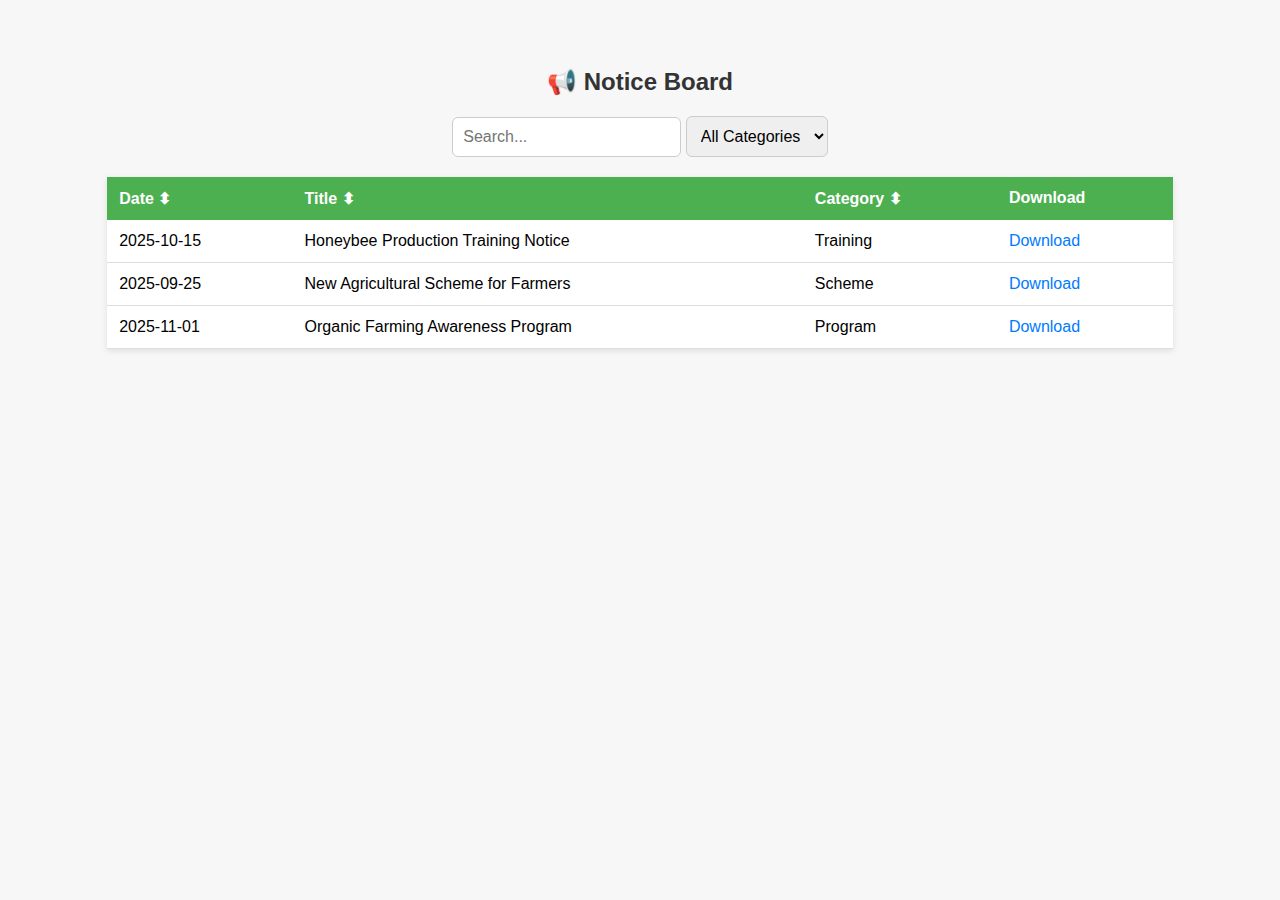
<file: inline_styled_notice_table.html>
<!DOCTYPE html>
<html lang="en">
<head>
  <meta charset="UTF-8">
  <title>Inline Styled Notice Table</title>
</head>
<body style="font-family: Arial, sans-serif; background:#f7f7f7; padding:40px;">

  <h2 style="text-align:center; color:#333;">📢 Notice Board</h2>

  <!-- Search and Filter -->
  <div style="text-align:center; margin-bottom:20px;">
    <input 
      type="text" 
      id="searchInput" 
      placeholder="Search..."
      style="padding:10px; border:1px solid #ccc; border-radius:6px; font-size:16px;"
      oninput="
        var s=this.value.toLowerCase();
        var c=document.getElementById('categoryFilter').value;
        document.querySelectorAll('#noticeTable tbody tr').forEach(r=>{
          var t=r.textContent.toLowerCase();
          var cat=r.getAttribute('data-category');
          var show=(t.includes(s)) && (c==='all'||c===cat);
          r.style.display=show?'':'none';
        });
      "
    >
    <select 
      id="categoryFilter"
      style="padding:10px; border:1px solid #ccc; border-radius:6px; font-size:16px;"
      onchange="
        var s=document.getElementById('searchInput').value.toLowerCase();
        var c=this.value;
        document.querySelectorAll('#noticeTable tbody tr').forEach(r=>{
          var t=r.textContent.toLowerCase();
          var cat=r.getAttribute('data-category');
          var show=(t.includes(s)) && (c==='all'||c===cat);
          r.style.display=show?'':'none';
        });
      "
    >
      <option value='all'>All Categories</option>
      <option value='training'>Training</option>
      <option value='scheme'>Scheme</option>
      <option value='program'>Program</option>
    </select>
  </div>

  <!-- Table -->
  <table id="noticeTable" style="width:90%; margin:auto; border-collapse:collapse; background:white; box-shadow:0 2px 6px rgba(0,0,0,0.1);" data-sortdir="asc">
    <thead>
      <tr style="background:#4CAF50; color:white;">
        <th style="padding:12px; text-align:left; cursor:pointer;"
          onclick="
            var t=this.closest('table');
            var asc=t.dataset.sortdir!=='asc';
            t.dataset.sortdir=asc?'asc':'desc';
            var rows=[...t.tBodies[0].rows];
            rows.sort((a,b)=>{
              var x=a.cells[0].innerText.trim(),y=b.cells[0].innerText.trim();
              return asc?x.localeCompare(y):y.localeCompare(x);
            });
            rows.forEach(r=>t.tBodies[0].appendChild(r));
          ">Date ⬍</th>
        <th style="padding:12px; text-align:left; cursor:pointer;"
          onclick="
            var t=this.closest('table');
            var asc=t.dataset.sortdir!=='asc';
            t.dataset.sortdir=asc?'asc':'desc';
            var rows=[...t.tBodies[0].rows];
            rows.sort((a,b)=>{
              var x=a.cells[1].innerText.trim().toLowerCase(),
                  y=b.cells[1].innerText.trim().toLowerCase();
              return asc?x.localeCompare(y):y.localeCompare(x);
            });
            rows.forEach(r=>t.tBodies[0].appendChild(r));
          ">Title ⬍</th>
        <th style="padding:12px; text-align:left; cursor:pointer;"
          onclick="
            var t=this.closest('table');
            var asc=t.dataset.sortdir!=='asc';
            t.dataset.sortdir=asc?'asc':'desc';
            var rows=[...t.tBodies[0].rows];
            rows.sort((a,b)=>{
              var x=a.cells[2].innerText.trim().toLowerCase(),
                  y=b.cells[2].innerText.trim().toLowerCase();
              return asc?x.localeCompare(y):y.localeCompare(x);
            });
            rows.forEach(r=>t.tBodies[0].appendChild(r));
          ">Category ⬍</th>
        <th style="padding:12px; text-align:left;">Download</th>
      </tr>
    </thead>

    <tbody>
      <tr data-category="training" style="border-bottom:1px solid #ddd;">
        <td style="padding:12px;">2025-10-15</td>
        <td style="padding:12px;">Honeybee Production Training Notice</td>
        <td style="padding:12px;">Training</td>
        <td style="padding:12px;"><a href="#" style="color:#007bff; text-decoration:none;">Download</a></td>
      </tr>
      <tr data-category="scheme" style="border-bottom:1px solid #ddd;">
        <td style="padding:12px;">2025-09-25</td>
        <td style="padding:12px;">New Agricultural Scheme for Farmers</td>
        <td style="padding:12px;">Scheme</td>
        <td style="padding:12px;"><a href="#" style="color:#007bff; text-decoration:none;">Download</a></td>
      </tr>
      <tr data-category="program" style="border-bottom:1px solid #ddd;">
        <td style="padding:12px;">2025-11-01</td>
        <td style="padding:12px;">Organic Farming Awareness Program</td>
        <td style="padding:12px;">Program</td>
        <td style="padding:12px;"><a href="#" style="color:#007bff; text-decoration:none;">Download</a></td>
      </tr>
    </tbody>
  </table>

</body>
</html>
</file>
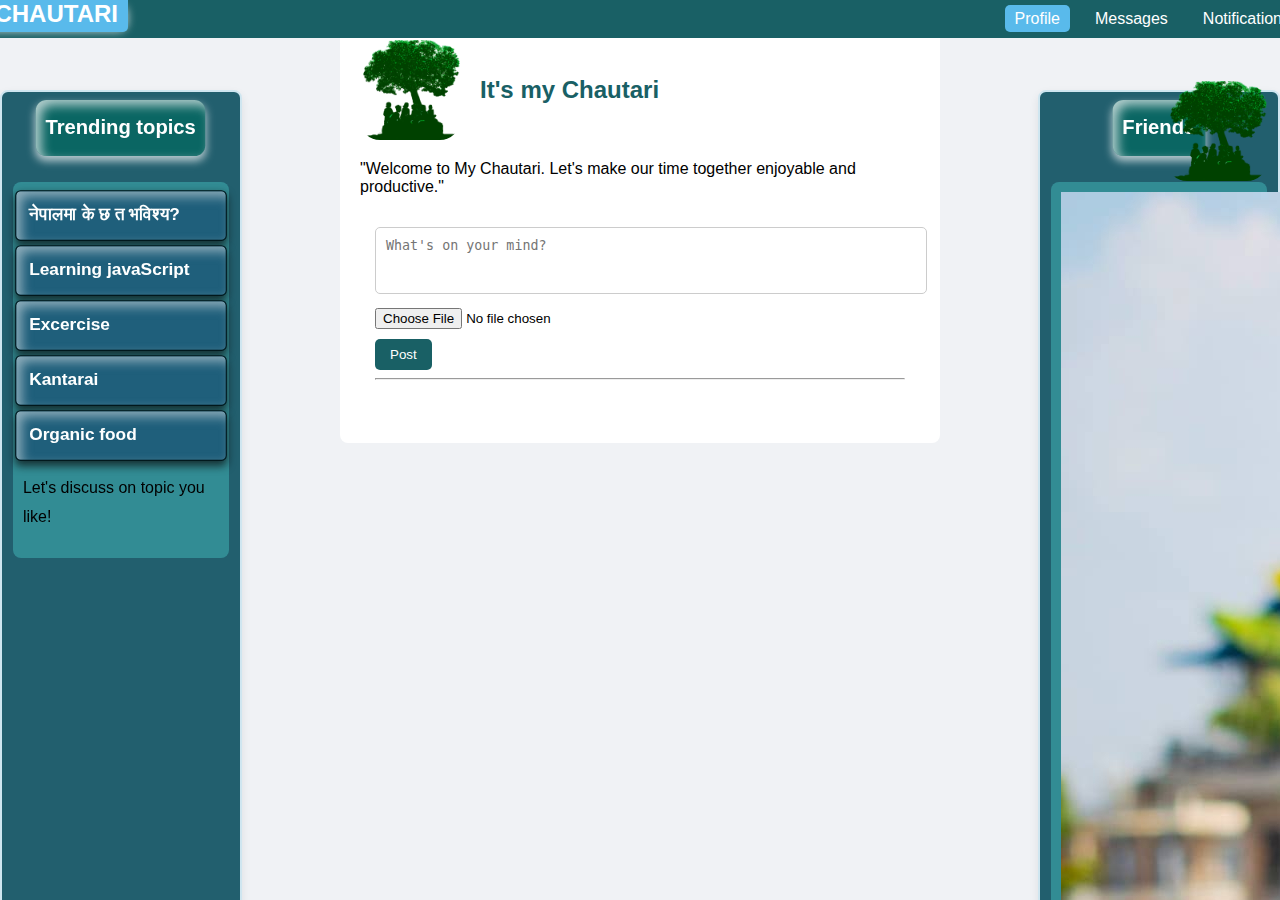
<file: profile.html>
<!DOCTYPE html>
<html lang="en">
<head>
  <!--This is how the css file is listed here-->
    <link rel="stylesheet" href="style.css">

  <meta charset="UTF-8">
  <meta name="viewport" content="width=device-width, initial-scale=1.0">
  <title>Chautari - Interactive Profiles & Chat</title>
</head>
<body>

<header>
  <h1><nav>
    <ul>
    <li><a href="profile.html">CHAUTARI</a></li>
    </ul></nav></h1>
  <div class="chautari">
  <img src="picture/chautari logo.png" alt="Chautari Logo">
  </div>
  <nav>
    <ul>
      <li><a class="active-tab" onclick="showTab('profile')">Profile</a></li>
      <li><a onclick="showTab('messages')">Messages</a></li>
      <li><a onclick="showTab('notifications')">Notifications</a></li>
    </ul>
  </nav>
</header>





  <div class="outer-box">
  <h3>Friends</h3>
  <div class="inner-box">
    <ul id="friends-list">
    <li>
        <img src="picture/ram.jpg" alt="Ram" class="friend-pic">
        <a onclick="showProfile('Ram Krishna Adhikari')">Ram Krishna Adhikari</a>
      </li>
     
     
     
      <!--<li><a href="javascript:void(0)" class="friend-link" data-name="Ram Krishna Adhikari" onclick="showProfile('Ram Krishna Adhikari')">
  <img src="picture/ram.jpg" alt="Ram" class="friend-pic">
  <span>Ram Krishna Adhikari</span>
</a>-->





<!--<ul id="friends-list">
  <li>
    <a href="javascript:void(0)" class="friend-link" data-name="Ram Krishna Adhikari"
       onclick="showProfile('Ram Krishna Adhikari')">
      <img src="picture/ram.jpg" alt="Ram" class="friend-pic">
      <span>Ram Krishna Adhikari</span>
    </a>
  </li>
</ul>-->

        
        
        
        <!--<li></li><a href="javascript:void(0)" class="friend-link" onclick="showProfile('Ram Krishna Adhikari')">
  <img src="picture/ram.jpg" alt="Ram" class="friend-pic">
  <span>Ram Krishna Adhikari</span>
</a>
      </li>-->





      <li>
        <img src="picture/sw.jpg" alt="Swastika" class="friend-pic">
        <a onclick="showProfile('Swastika Chauhan')">Swastika Chauhan</a>
      </li>
      <li>
        <img src="picture/shey.jpg" alt="Shreyas" class="friend-pic">
        <a onclick="showProfile('Shreyas Adhikari')">Shreyas Adhikari</a>
      </li>
      <li>
        <img src="picture/sr.jpeg" alt="Shreyan" class="friend-pic">
        <a onclick="showProfile('Shreyan Adhikari')">Shreyan Adhikari</a>
      </li>
      <li>
        <img src="picture/sag.jpg" alt="Sagar" class="friend-pic">
        <a onclick="showProfile('Sagar Chauhan')">Sagar Chauhan</a>
      </li>
    </ul>
  </div>
</div>




<div class="outer-box1">
     <h3>Trending topics</h3>
     
    <div class="inner-box1">
        <ul id="trending-topics">
      <li><a onclick="showProfile('about politics')">नेपालमा के छ त भविश्य?</a></li>
      <li><a onclick="showProfile('about IT')">Learning javaScript</a></li>
      <li><a onclick="showProfile('about hygene')">Excercise</a></li>
      <li><a onclick="showProfile('about movie')">Kantarai</a></li>
      <li><a onclick="showProfile('about foods')">Organic food</a></li>
    </ul>
    <p>Let's discuss on topic you like!</p>
    </div>
  </div>
<main>
<div class="container">
 
  <!-- Profile Tab -->
  <div class="main-section" id="profile-tab">
    <div class="profile-header">
      <img src="picture/chautari logo.png" alt="Profile Picture" id="profile-img">
      <h2 id="profile-name">It's my Chautari</h2>
    </div>
    <p id="profile-desc">"Welcome to My Chautari. Let's make our time together enjoyable and productive."</p>

    <!-- Post Box -->
    <div class="new-post">
      <textarea id="new-post-text" placeholder="What's on your mind?" rows="3"></textarea><br>
      <input type="file" id="new-post-image" accept="image/*"><br>
      <button onclick="createPost()">Post</button>
      <hr>
    </div>

    <div id="posts-container"></div>
  </div>

  <!-- Messages Tab -->
  <div class="main-section hidden" id="messages-tab">
    <h2>Messages</h2>
    <div id="chat-container"></div>
    <div id="chat-input">
      <input type="text" placeholder="Type a message..." id="message-text">
      <button onclick="sendMessage()">Send</button>
    </div>
  </div>

  <!-- Notifications Tab -->
  <div class="main-section hidden" id="notifications-tab">
    <h2>Notifications</h2>
    <ol>
      <li>Ram Krishna liked your post.</li>
      <li>Swastika commented on your photo.</li>
      <li>Shreyas started following you.</li>
    </ol>
  </div>
</div>
</main>

</body>

<script>



const link = document.querySelector(`#friends-list a[data-name="${name}"]`);


/*const link = document.querySelector(`#friends-list a[data-name="${name}"]`);
if (!link) return; // safety
link.classList.add("active");*/


const profiles = {
  "Ram Krishna Adhikari": 
  { img: "picture/ram.jpg",
  desc: "Hi, I'm Ram Krishna. I love web development and engineering!",
  posts: [
    { text: "Just finished learning JavaScript!", image:"picture/lan.jpg" },
    { text: "Traveling to Pokhara next week!", image: "picture/ska.jpg" },
    { text: "Now I am in Bharatpur Chitwan.", image: "picture/ram.jpg" }
  ] },
  "Swastika Chauhan": { img: "picture/sw.jpg",
  desc: "Hi, I'm Swastika Chauhan from Chitwan. I love dancing and traveling!",
  posts: [
    { text: "Silkworm cocoon and its eggs!!", image: "picture/ins.jpeg"},
    { text: "Hiking at Shivapuri was amazing!", image: "picture/sw.jpg" },
    { text: "Completed a new painting today!", image: "picture/pai.png" }

  ] },
  "Shreyas Adhikari": { img: "picture/shey.jpg", 
  desc: "Hello! I'm Shreyas. I enjoy gaming and creating web apps.", posts:["Developed a new React app!","Playing Valorant with friends tonight."]},
  "Sagar Chauhan": {img: "picture/sag.jpg", 
  desc: "Hi! This is me Sagar from Jhapa. I love coding and travelling", posts:["Hello everyone! How was your day? Have a fun.", "Welcome to Nepal"]},
  "Shreyan Adhikari": {img:"picture/sr.jpeg", 
  desc: "Hello everyone! I am small baby with name Shreyan.", posts: [
    {text: "This is me. How do I look?", image: "picture/baby.jpeg"}
  ]},
};

function showProfile(name) {
  document.querySelectorAll('#friends-list a').forEach(a => a.classList.remove('active'));
  const link = Array.from(document.querySelectorAll('#friends-list a')).find(l=>l.textContent===name);
  link.classList.add('active');

  showTab('profile');

  const profile = profiles[name];
  document.getElementById("profile-img").src = profile.img;
  document.getElementById("profile-name").textContent = name;
  document.getElementById("profile-desc").textContent = profile.desc;

  const postsContainer = document.getElementById("posts-container");
  postsContainer.innerHTML='';
 profile.posts.forEach(post=>{
  const div = document.createElement('div');
  div.className = 'post';
  
  let content = `<div class="post-header">${name}</div>`;
  if (post.text) content += `<p>${post.text}</p>`;
  if (post.image) content += `<img src="${post.image}" alt="Post Image" style="max-width:100%; border-radius:8px;">`;
  
  content += `
    <button class="like-btn" onclick="likePost(this)">Like (<span class="like-count">0</span>)</button>
    <div class="comment-section">
      <input type="text" placeholder="Write a comment..." class="comment-input">
      <button class="comment-btn" onclick="addComment(this)">Comment</button>
      <div class="comments"></div>
    </div>
  `;
  
  div.innerHTML = content;
  postsContainer.appendChild(div);
});
}

// Tab Switch
function showTab(tab) {
  ['profile','messages','notifications'].forEach(t=>{
    document.getElementById(t+'-tab').classList.add('hidden');
    document.querySelector(`nav ul li a[onclick="showTab('${t}')"]`).classList.remove('active-tab');
  });
  document.getElementById(tab+'-tab').classList.remove('hidden');
  document.querySelector(`nav ul li a[onclick="showTab('${tab}')"]`).classList.add('active-tab');
}

// Like and Comment
function likePost(btn){ const count=btn.querySelector('.like-count'); count.textContent=parseInt(count.textContent)+1; }
function addComment(btn){ const input=btn.parentElement.querySelector('.comment-input'); const text=input.value.trim(); if(!text)return; const commentsDiv=btn.parentElement.querySelector('.comments'); const p=document.createElement('p'); p.textContent=text; commentsDiv.appendChild(p); input.value=''; }

// Create New Post (with Image)
function createPost() {
  const text = document.getElementById("new-post-text").value.trim();
  const imageInput = document.getElementById("new-post-image");
  const file = imageInput.files[0];

  if (!text && !file) {
    alert("Please write something or choose an image!");
    return;
  }

  const postDiv = document.createElement("div");
  postDiv.className = "post";

  let content = `<div class="post-header">You</div>`;
  if (text) content += `<p>${text}</p>`;
  
  if (file) {
    const imgURL = URL.createObjectURL(file);
    content += `<img src="${imgURL}" alt="User Post Image">`;
  }

  content += `
    <button class="like-btn" onclick="likePost(this)">Like (<span class="like-count">0</span>)</button>
    <div class="comment-section">
      <input type="text" placeholder="Write a comment..." class="comment-input">
      <button class="comment-btn" onclick="addComment(this)">Comment</button>
      <div class="comments"></div>
    </div>
  `;

  postDiv.innerHTML = content;
  document.getElementById("posts-container").prepend(postDiv);

  document.getElementById("new-post-text").value = "";
  imageInput.value = "";
}

// Chat
function sendMessage() {
  const textBox = document.getElementById('message-text');
  const text = textBox.value.trim();
  if (!text) return;

  const chatContainer = document.getElementById('chat-container');

  const messageDiv = document.createElement('div');
  messageDiv.classList.add('chat-message', 'chat-me');
  messageDiv.textContent = text;
  chatContainer.appendChild(messageDiv);
  chatContainer.scrollTop = chatContainer.scrollHeight;
  textBox.value = "";

  setTimeout(() => {
    const replyDiv = document.createElement('div');
    replyDiv.classList.add('chat-message', 'chat-user');
    replyDiv.textContent = "Got your message!";
    chatContainer.appendChild(replyDiv);
    chatContainer.scrollTop = chatContainer.scrollHeight;
  }, 1000);
}












// 🔹 Convert image file to Base64
function toBase64(file) {
  return new Promise((resolve, reject) => {
    const reader = new FileReader();
    reader.onload = () => resolve(reader.result);
    reader.onerror = reject;
    reader.readAsDataURL(file);
  });
}

// 🧠 Save posts to localStorage
function savePostsToLocalStorage() {
  const posts = [];
  document.querySelectorAll("#posts-container .post").forEach(post => {
    const text = post.querySelector("p") ? post.querySelector("p").textContent : "";
    const img = post.querySelector("img") ? post.querySelector("img").src : "";
    const likes = post.querySelector(".like-count").textContent;
    const comments = Array.from(post.querySelectorAll(".comments p")).map(c => c.textContent);

    posts.push({ text, img, likes, comments });
  });
  localStorage.setItem("userPosts", JSON.stringify(posts));
}

// 📦 Load posts from localStorage
function loadPostsFromLocalStorage() {
  const storedPosts = JSON.parse(localStorage.getItem("userPosts")) || [];
  const postsContainer = document.getElementById("posts-container");
  postsContainer.innerHTML = "";

  storedPosts.forEach(post => {
    const postDiv = document.createElement("div");
    postDiv.className = "post";

    let content = `<div class="post-header">You</div>`;
    if (post.text) content += `<p>${post.text}</p>`;
    if (post.img) content += `<img src="${post.img}" alt="User Post Image" style="max-width:100%; border-radius:8px;">`;

    content += `
      <button class="like-btn" onclick="likePost(this)">Like (<span class="like-count">${post.likes}</span>)</button>
      <div class="comment-section">
        <input type="text" placeholder="Write a comment..." class="comment-input">
        <button class="comment-btn" onclick="addComment(this)">Comment</button>
        <div class="comments">
          ${post.comments.map(c => `<p>${c}</p>`).join("")}
        </div>
      </div>
    `;

    postDiv.innerHTML = content;
    postsContainer.appendChild(postDiv);
  });
}

// ❤️ Like Button
function likePost(btn) {
  const count = btn.querySelector(".like-count");
  count.textContent = parseInt(count.textContent) + 1;
  savePostsToLocalStorage(); // Save immediately
}

// 💬 Comment Button
function addComment(btn) {
  const input = btn.parentElement.querySelector(".comment-input");
  const text = input.value.trim();
  if (!text) return;

  const commentsDiv = btn.parentElement.querySelector(".comments");
  const p = document.createElement("p");
  p.textContent = text;
  commentsDiv.appendChild(p);
  input.value = "";
  savePostsToLocalStorage(); // Save immediately
}

// 📝 Create New Post (with Image)
async function createPost() {
  const text = document.getElementById("new-post-text").value.trim();
  const imageInput = document.getElementById("new-post-image");
  const file = imageInput.files[0];
  let imgBase64 = "";

  if (!text && !file) {
    alert("Please write something or choose an image!");
    return;
  }

  if (file) {
    imgBase64 = await toBase64(file);
  }

  const postDiv = document.createElement("div");
  postDiv.className = "post";

  let content = `<div class="post-header">You</div>`;
  if (text) content += `<p>${text}</p>`;
  if (imgBase64) content += `<img src="${imgBase64}" alt="User Post Image" style="max-width:100%; border-radius:8px;">`;

  content += `
    <button class="like-btn" onclick="likePost(this)">Like (<span class="like-count">0</span>)</button>
    <div class="comment-section">
      <input type="text" placeholder="Write a comment..." class="comment-input">
      <button class="comment-btn" onclick="addComment(this)">Comment</button>
      <div class="comments"></div>
    </div>
  `;

  postDiv.innerHTML = content;
  document.getElementById("posts-container").prepend(postDiv);

  document.getElementById("new-post-text").value = "";
  imageInput.value = "";

  // 💾 Save immediately after creating post
  savePostsToLocalStorage();
}

// 🔄 Load all posts from storage when page opens
window.addEventListener("load", loadPostsFromLocalStorage);







</script>
</html>
</file>
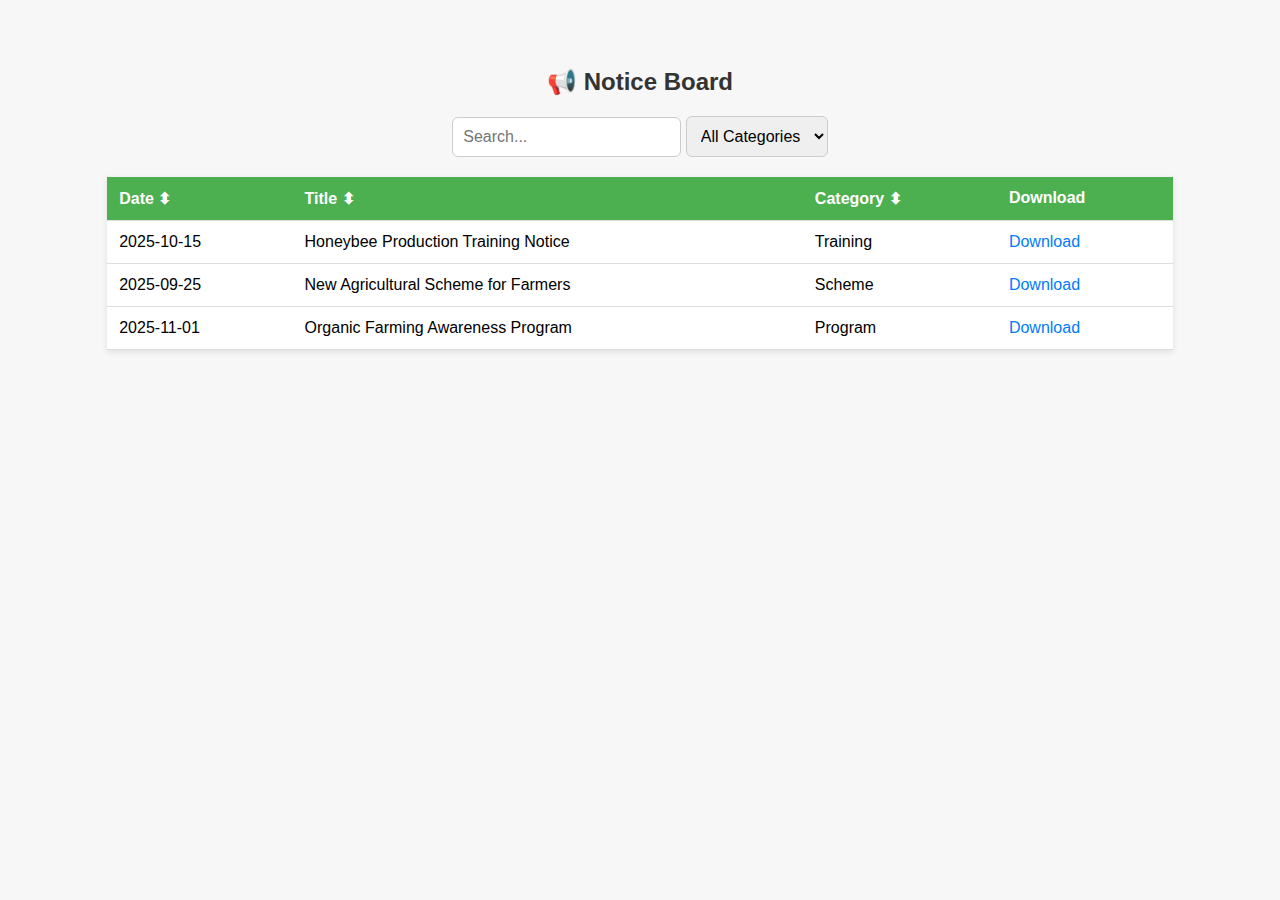
<file: styled_noticed_table.html>
<!DOCTYPE html>
<html lang="en">
<head>
  <meta charset="UTF-8">
  <title>Notice Board</title>

  <style>
    body {
      font-family: Arial, sans-serif;
      background: #f7f7f7;
      padding: 40px;
    }

    h2 {
      text-align: center;
      color: #333;
    }

    .filter-container {
      text-align: center;
      margin-bottom: 20px;
    }

    input, select {
      padding: 10px;
      border: 1px solid #ccc;
      border-radius: 6px;
      font-size: 16px;
    }

    table {
      width: 90%;
      margin: auto;
      border-collapse: collapse;
      background: white;
      box-shadow: 0 2px 6px rgba(0, 0, 0, 0.1);
    }

    th, td {
      padding: 12px;
      text-align: left;
    }

    th {
      background: #4CAF50;
      color: white;
      cursor: pointer;
    }

    tr {
      border-bottom: 1px solid #ddd;
    }

    a {
      color: #007bff;
      text-decoration: none;
    }

    a:hover {
      text-decoration: underline;
    }

    /* Optional fade animation for filtering */
    tr {
      transition: all 0.3s ease;
    }

    tr.hide {
      opacity: 0;
      transform: scaleY(0);
      height: 0;
      display: none;
    }
  </style>
</head>

<body>
  <h2>📢 Notice Board</h2>

  <!-- Search and Filter -->
  <div class="filter-container">
    <input type="text" id="searchInput" placeholder="Search...">
    <select id="categoryFilter">
      <option value="all">All Categories</option>
      <option value="training">Training</option>
      <option value="scheme">Scheme</option>
      <option value="program">Program</option>
    </select>
  </div>

  <!-- Table -->
  <table id="noticeTable" data-sortdir="asc">
    <thead>
      <tr>
        <th onclick="sortTable(0)">Date ⬍</th>
        <th onclick="sortTable(1)">Title ⬍</th>
        <th onclick="sortTable(2)">Category ⬍</th>
        <th>Download</th>
      </tr>
    </thead>
    <tbody>
      <tr data-category="training">
        <td>2025-10-15</td>
        <td>Honeybee Production Training Notice</td>
        <td>Training</td>
        <td><a href="#">Download</a></td>
      </tr>
      <tr data-category="scheme">
        <td>2025-09-25</td>
        <td>New Agricultural Scheme for Farmers</td>
        <td>Scheme</td>
        <td><a href="#">Download</a></td>
      </tr>
      <tr data-category="program">
        <td>2025-11-01</td>
        <td>Organic Farming Awareness Program</td>
        <td>Program</td>
        <td><a href="#">Download</a></td>
      </tr>
    </tbody>
  </table>

  <script>
    const searchInput = document.getElementById('searchInput');
    const categoryFilter = document.getElementById('categoryFilter');
    const table = document.getElementById('noticeTable');
    const rows = table.querySelectorAll('tbody tr');

    // Filter logic
    function filterTable() {
      const searchValue = searchInput.value.toLowerCase();
      const selectedCategory = categoryFilter.value;

      rows.forEach(row => {
        const text = row.textContent.toLowerCase();
        const category = row.getAttribute('data-category');
        const matchesSearch = text.includes(searchValue);
        const matchesCategory = selectedCategory === 'all' || selectedCategory === category;
        row.style.display = (matchesSearch && matchesCategory) ? '' : 'none';
      });
    }

    // Sort logic
    function sortTable(colIndex) {
      const tbody = table.querySelector('tbody');
      const asc = table.dataset.sortdir !== 'asc';
      table.dataset.sortdir = asc ? 'asc' : 'desc';

      const sortedRows = Array.from(rows).sort((a, b) => {
        const aText = a.cells[colIndex].textContent.trim().toLowerCase();
        const bText = b.cells[colIndex].textContent.trim().toLowerCase();
        return asc ? aText.localeCompare(bText) : bText.localeCompare(aText);
      });

      sortedRows.forEach(row => tbody.appendChild(row));
    }

    // Event listeners
    searchInput.addEventListener('input', filterTable);
    categoryFilter.addEventListener('change', filterTable);
  </script>
</body>
</html>
</file>
<file: style.css>
body { font-family: Arial, sans-serif; margin:0; padding:0; background:#f0f2f5; }
  header { width: 100%; background:#196065; color:white; padding:10px 20px; display:flex; justify-content:space-between; align-items:center; position:fixed; top:0; z-index:100;}
  header h1 { font-size:24px; margin:0; position: fixed;   
    top: 0%;     
    right: 90%; border-radius: 10px; color:#ebecdf; box-shadow: inset 5px 5px 10px rgba(250, 249, 249, 0.7), 0 4px 8px rgba(250, 249, 249, 0.7); }
  
  nav ul { list-style:none; display:flex; gap:15px; margin:0; padding:0; }
  nav ul li a { color:white; text-decoration:none; padding:5px 10px; border-radius:5px; transition:background 0.3s; cursor:pointer;}
  nav ul li a:hover, nav ul li a.active-tab { background:#59baeb; }
.chautari img { width:100px; height:100px; position: fixed;   
    top: 9%;     
    right: 1%;  border-radius:20%; object-fit:cover; transition:cubic-bezier(0.55, 0.055, 0.675, 0.19), transform 0.3s;}
  .container { display:flex; max-width:600px; margin:20px auto; gap:20px; flex-wrap:wrap; right:450px;}
  .sidebar { flex:1; position:fixed;  top:15%;      /* distance from bottom */
    right: 1%;   width:15%; background:rgb(27, 101, 109); padding:10px; border-radius:10px; color:#ebecdf; height:1000px; }
  .sidebar h3 { margin-bottom:0px;color:rgb(11, 71, 82); text-align:left; box-shadow: inset 5px 5px 10px rgba(250, 249, 249, 0.5), 0 4px 8px rgba(10, 10, 10, 0.7);  }
  .sidebar h3:hover {color: #fafaf8;}
  .sidebar ul { list-style:none; padding:0; }
  .sidebar ul li { padding:5px 0;}
  .sidebar ul li a { text-decoration:none; color:#ebecdf; cursor:pointer; display:block; padding:5px; border-radius:5px; }
  .sidebar ul li a:hover, .sidebar ul li a.active { background:#78c1c6; color:white; }
  
  .ol {
  list-style-type:decimal; /* a, b, c, ... */
}
  .main-section ol li {
 
  text-decoration:wavy;
  line-height: 1.8;  
  list-style-type:decimal;
  width:fit-content;
  margin-top: 10px;
  color: #060606;
  padding: 8px 12px;
  border-radius: 5px;
  border: 1px solid transparent;
  transition: all 0.3s ease;
  border-color: #aaecf8;
  transform: scale(1.08); /* zoom effect */
  box-shadow: 0 4px 8px rgba(0, 0, 0, 0.2); /* subtle pop-out shadow */
  background-color: rgb(180, 226, 245);
 box-shadow: inset 5px 5px 10px rgba(250, 249, 249, 0.5), 0 4px 8px rgba(10, 10, 10, 0.7);
  transform-origin: center; /* keeps zoom centered */
}

.inner-box ul li a, .inner-box1 ul li a {
  display: block;
  text-decoration: none;
  font-weight: bold;
  color: #feffff;
  padding: 8px 12px;
  border-radius: 5px;
  border: 1px solid transparent;
  transition: all 0.3s ease;
  border-color: #02191d;
  transform: scale(1.08); /* zoom effect */
  box-shadow: 0 4px 8px rgba(0, 0, 0, 0.2); /* subtle pop-out shadow */
  background-color: rgb(31, 95, 123);
 box-shadow: inset 5px 5px 10px rgba(250, 249, 249, 0.5), 0 4px 8px rgba(10, 10, 10, 0.7);
  transform-origin: center; /* keeps zoom centered */
}
 


      .outer-box h3, .outer-box1 h3 {
  list-style: none;
  margin-top: 0;
  line-height: 1.8;
  padding: 9px;
  color: white;
  text-decoration: none;
  border-radius: 10px;
  transition:  0.3s;
  cursor: pointer;
  border-color: #02191d;
  transform: scale(1.08); /* zoom effect */
  box-shadow: inset 5px 5px 10px rgba(250, 249, 249, 0.7), 0 4px 8px rgba(250, 249, 249, 0.7);
  background-color: #0a6663;
}

.inner-box, .inner-box1 {
  width: 90%;
  min-height: 100px;
  list-style: none; 
  margin-top: 10px; /* small gap below "Friends" */
  line-height: 1.8;
  background: rgba(90, 245, 240, 0.3);;
  border-radius: 8px;
  padding: 10px;
}

    .inner-box:hover,.inner-box1:hover {
        color:#cfe6f0,
      background-color: #0e2826; /* goldish hover color */
      border-color:none
      
      transform: scale(1.05);    
      box-shadow: 0 8px 16px rgba(0,0,0,0.8);
      cursor: pointer;           
    }
.outer-box {
  position: fixed;
  top: 10%;
  right: 0%;
  width: 17%;
  min-height: 800px;
  margin-bottom: 20px;
  padding: 10px;
  border: 2px solid #cfe6f0;
  border-radius: 8px;
  background: #225f6e;
  box-shadow: 0 4px 10px rgba(0, 0, 0, 0.08);
  font-family: Arial, sans-serif;
  list-style: none;

  display: flex;
  flex-direction: column; /* important! stacks content vertically */
  align-items: center;    /* center horizontally */
  justify-content: flex-start; /* keep everything at the top */
}
.outer-box1 {
  position: fixed;
  top: 10%;
  left: 0%;
  width: 17%;
  min-height: 800px;
  margin-bottom: 20px;
  padding: 10px;
  border: 2px solid #cfe6f0;
  border-radius: 8px;
  background: #225f6e;
  box-shadow: 0 4px 10px rgba(0, 0, 0, 0.08);
  font-family: Arial, sans-serif;
  list-style: none;

  display: flex;
  flex-direction: column; /* important! stacks content vertically */
  align-items: center;    /* center horizontally */
  justify-content: flex-start; /* keep everything at the top */
}
.inner-box ul, .inner-box1 ul {
  list-style: none;
  color:#0a6663;
  margin: 0;
  padding: 0;
  display: block; /* hide by default */
  transition: all 0.3s ease-in-out;

}   

.inner-box ul, .inner-box1 ul {
  list-style: none;
  padding: 0;
  margin: 0;
}

.inner-box ul li, .inner-box1 ul li {
  margin-bottom: 8px; /* space between lines */
}

.inner-box ul li a .inner-box1 ul li a{
  display: block;
  text-decoration: none;
  font-weight: bold;
  color: #feffff;
  padding: 8px 12px;
  border-radius: 5px;
  border: 1px solid transparent;
  transition: all 0.3s ease;
  border-color: #02191d;
  transform: scale(1.08); /* zoom effect */
  box-shadow: 0 4px 8px rgba(0, 0, 0, 0.2); /* subtle pop-out shadow */
  background-color: rgb(31, 95, 123);
 box-shadow: inset 5px 5px 10px rgba(250, 249, 249, 0.5), 0 4px 8px rgba(10, 10, 10, 0.7);
  transform-origin: center; /* keeps zoom centered */
}

.inner-box ul li a:hover, .inner-box1 ul li a:hover {
  background-color: #ebf5fa;
  color: rgb(31, 95, 123);
  border-color: #02191d;
  transform: scale(1.08); /* zoom effect */
  box-shadow: 0 4px 8px rgba(249, 249, 249, 0.8); /* subtle pop-out shadow */
}
.inner-box1 p:hover {color: rgb(243, 246, 247);

}

  .main-section { flex:2; min-width:300px; background:white; padding:20px; border-radius:8px; transition: all 0.3s ease-in-out; }
  .profile-header { display:flex; align-items:center; gap:20px; margin-bottom:20px; }
  .profile-header img { width:100px; height:100px; border-radius:20%; object-fit:cover; transition: transform 0.3s; }
  .profile-header img:hover { transform: scale(1.1); }
  .profile-header h2 { margin:0; font-size:24px; color:#196065; }
  .profile p { line-height:1.6; margin-bottom:20px; }

  /* New Post Box */
  .new-post {
    background: #fff;
    padding: 15px;
    border-radius: 10px;
    margin-bottom: 20px;
  }
  .new-post textarea {
    width: 100%;
    padding: 10px;
    border: 1px solid #ccc;
    border-radius: 5px;
    resize: none;
  }
  .new-post input[type="file"] {
    margin-top: 10px;
  }
  .new-post button {
    background: #196065;
    color: white;
    padding: 8px 15px;
    border: none;
    border-radius: 5px;
    margin-top: 10px;
    cursor: pointer;
  }
  .new-post button:hover {
    background: #59baeb;
  }

  /* Posts */
  .post { background:#f0f2f5; padding:15px; border-radius:8px; margin-bottom:15px; transition: transform 0.3s, background 0.3s; }
  .post:hover { transform: scale(1.02); background:#e0f7f7; }
  .post-header { font-weight:bold; margin-bottom:10px; }
  
  .post img {
  width: 50%;
  max-height: 300px;
  object-fit: cover;
  align-items: center;
  border-radius: 10px;
  margin-top: 10px;
  box-shadow: 0 3px 8px rgba(0,0,0,0.1);
}

  .like-btn, .comment-btn { cursor:pointer; background: #196065; color:white; border:none; padding:5px 10px; border-radius:5px; margin-right:10px; transition:background 0.3s; }
  .like-btn:hover, .comment-btn:hover { background:#59baeb; }
  .comment-section { margin-top:10px; }
  .comment-section input { width:70%; padding:5px; margin-right:5px; }
  .comment-section button { padding:5px 8px; }

  .hidden { display:none; }

  /* Chat styles */
  #chat-container { display:flex; flex-direction:column; height:400px; border:1px solid #ccc; padding:10px; overflow-y:auto; background:#f9f9f9; border-radius:8px; }
  .chat-message { padding:5px 10px; margin-bottom:5px; border-radius:5px; max-width:80%; }
  .chat-user { background:#196065; color:white; align-self:flex-start; }
  .chat-me { background:#59baeb; color:white; align-self:flex-end; }
  #chat-input { display:flex; margin-top:10px; }
  #chat-input input { flex:1; padding:5px; border-radius:5px; border:1px solid #ccc; }
  #chat-input button { padding:5px 10px; border-radius:5px; margin-left:5px; border:none; background:#196065; color:white; cursor:pointer; }
  #chat-input button:hover { background:#59baeb; }

  @media (max-width:768px){ .container { flex-direction:column; } .profile-header { flex-direction:column; align-items:center; } .profile-header h2 { text-align:center; } }
</style>
</file>
